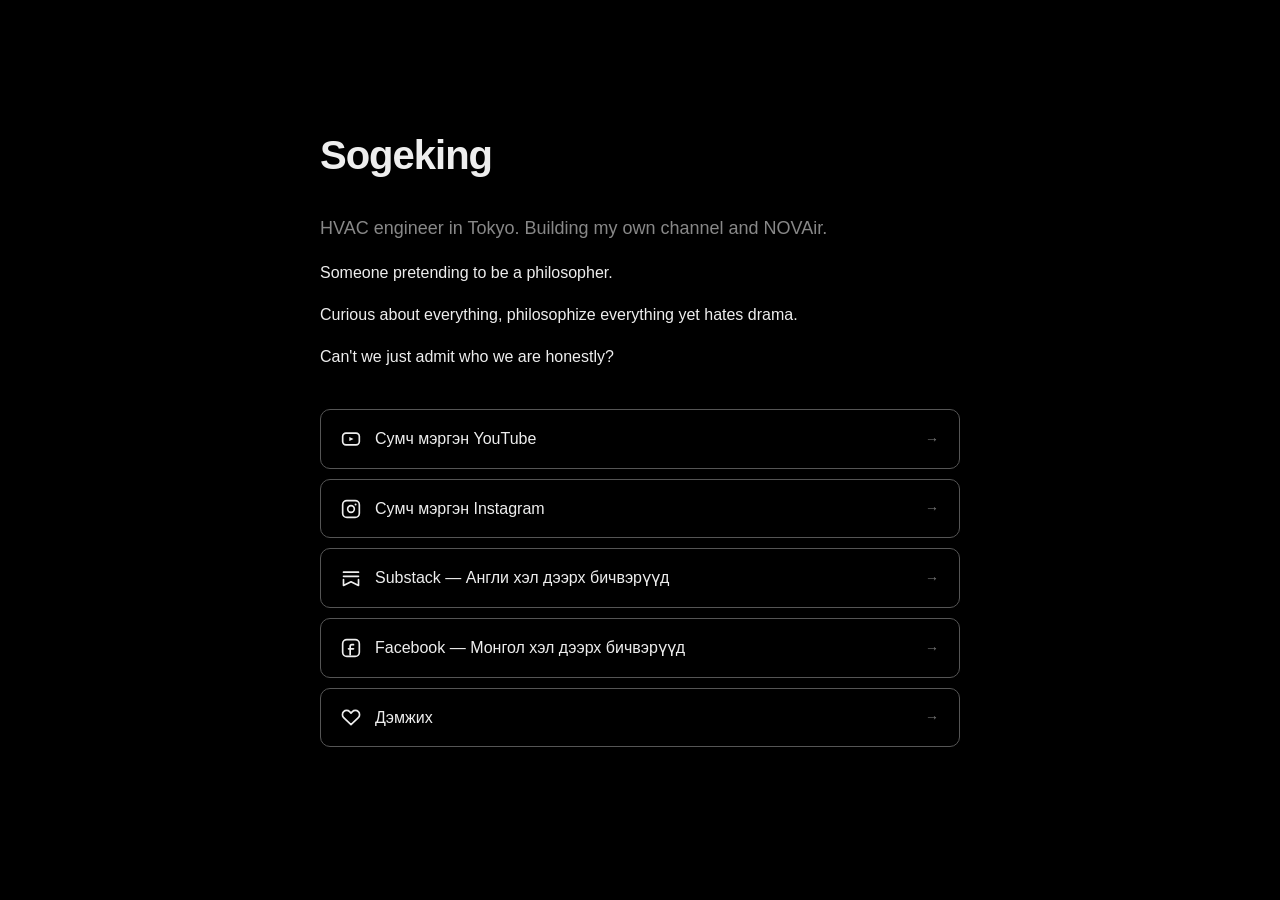
<file: index.html>
<!DOCTYPE html>
<html lang="en">
<head>
  <meta charset="UTF-8">
  <meta name="viewport" content="width=device-width, initial-scale=1.0">
  <title>Sogeking — HVAC Engineer</title>
 <link rel="stylesheet" href="style.css">
</head>
<body>
  <h1>Sogeking</h1>
  <p class="tagline">HVAC engineer in Tokyo. Building my own channel and NOVAir.</p>
  <p>Someone pretending to be a philosopher.</p>
<p>Curious about everything, philosophize everything yet hates drama.</p>
<p>Can't we just admit who we are honestly?</p>
  </p>
  <div class="links">

  <a href="https://www.youtube.com/@sumchmergen" target="_blank" rel="noopener">
    <span class="link-left">
      <svg class="icon" viewBox="0 0 24 24" fill="none" stroke="currentColor" stroke-width="2" stroke-linecap="round" stroke-linejoin="round" aria-hidden="true">
  <rect x="2" y="5" width="20" height="14" rx="4"/>
  <path d="M10 9.5l5 2.5-5 2.5z" fill="currentColor" stroke="none"/>
</svg>
      Сумч мэргэн YouTube
    </span>
  </a>

  <a href="https://www.instagram.com/sumchmergen" target="_blank" rel="noopener">
    <span class="link-left">
      <svg class="icon" viewBox="0 0 24 24" fill="none" stroke="currentColor" stroke-width="2" aria-hidden="true">
        <rect x="2" y="2" width="20" height="20" rx="5"/>
        <circle cx="12" cy="12" r="4"/>
        <circle cx="17.5" cy="6.5" r="1.2" fill="currentColor" stroke="none"/>
      </svg>
      Сумч мэргэн Instagram
    </span>
  </a>

  <a href="https://substack.com/@sumchmergen" target="_blank" rel="noopener">
    <span class="link-left">
      <svg class="icon" viewBox="0 0 24 24" fill="none" stroke="currentColor" stroke-width="2" stroke-linecap="round" stroke-linejoin="round" aria-hidden="true">
        <line x1="3" y1="5" x2="21" y2="5"/>
        <line x1="3" y1="10" x2="21" y2="10"/>
        <path d="M3 14v7l9-4.5 9 4.5v-7"/>
      </svg>
      Substack — Англи хэл дээрх бичвэрүүд
    </span>
  </a>

  <a href="https://www.facebook.com/share/1BposYRwZL/?mibextid=wwXIfr" target="_blank" rel="noopener">
    <span class="link-left">
      <svg class="icon" viewBox="0 0 24 24" fill="none" stroke="currentColor" stroke-width="2" stroke-linecap="round" stroke-linejoin="round" aria-hidden="true">
  <rect x="2" y="2" width="20" height="20" rx="5"/>
  <path d="M15 8h-2a2 2 0 0 0-2 2v10M9 13h6"/>
</svg>
      Facebook — Монгол хэл дээрх бичвэрүүд
    </span>
  </a>

  <a href="donate.html">
    <span class="link-left">
      <svg class="icon" viewBox="0 0 24 24" fill="none" stroke="currentColor" stroke-width="2" stroke-linecap="round" stroke-linejoin="round" aria-hidden="true">
        <path d="M20.8 5.6a5 5 0 0 0-7.1 0L12 7.3l-1.7-1.7a5 5 0 1 0-7.1 7.1L12 21.2l8.8-8.5a5 5 0 0 0 0-7.1z"/>
      </svg>
      Дэмжих
    </span>
  </a>

</div>
</body>
</html>
</file>
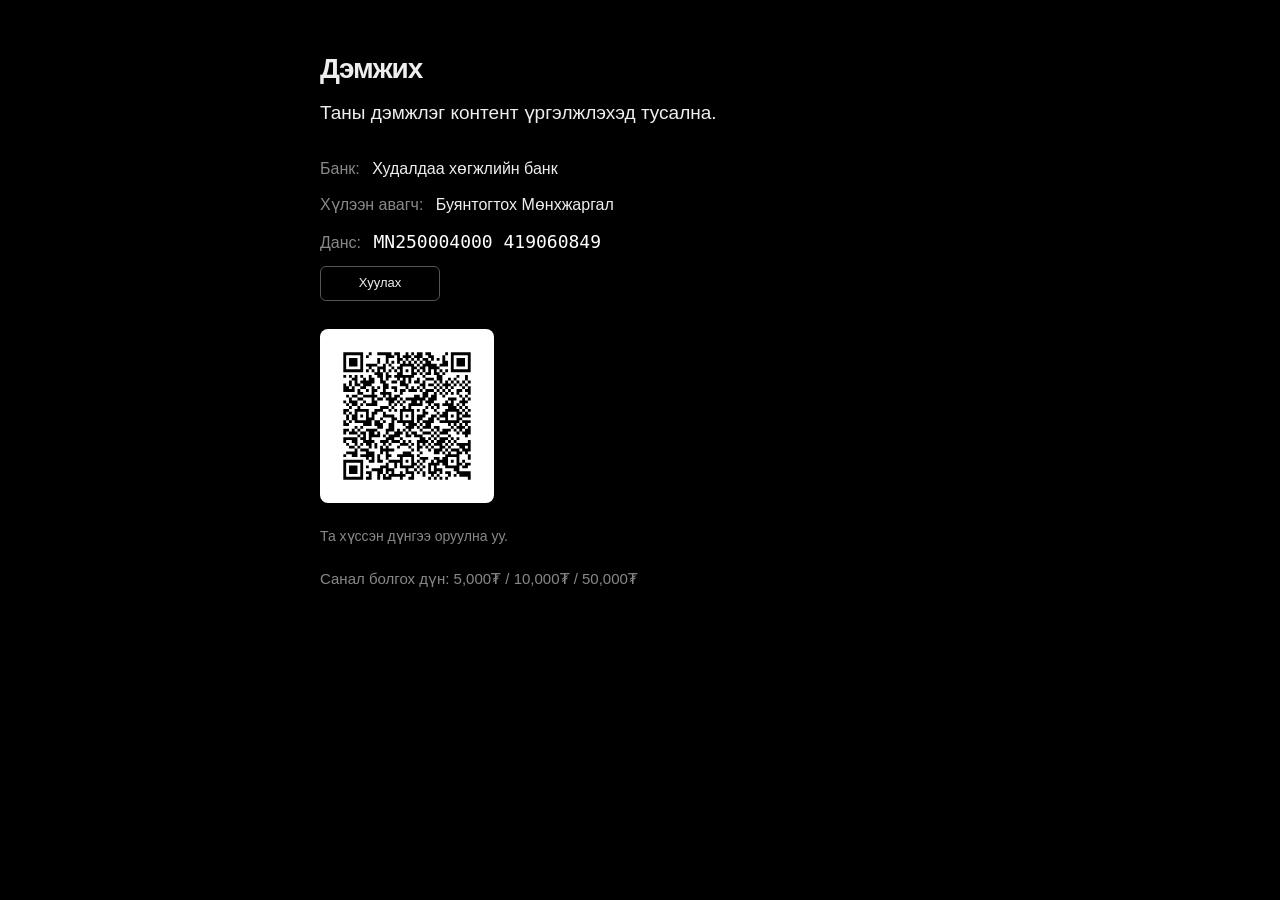
<file: donate.html>
<!DOCTYPE html>
<html lang="mn">
<head>
  <meta charset="UTF-8">
  <meta name="viewport" content="width=device-width, initial-scale=1.0">
  <meta name="format-detection" content="telephone=no">
  <title>Дэмжих — Сумч мэргэн</title>
  <link rel="stylesheet" href="style.css">
</head>
<body class="page-donate">

  <nav>

  <h1>Дэмжих</h1>
  <p class="tagline">Таны дэмжлэг контент үргэлжлэхэд тусална.</p>

  <div class="account">
    <p class="row"><span class="label">Банк:</span> Худалдаа хөгжлийн банк</p>
    <p class="row"><span class="label">Хүлээн авагч:</span> Буянтогтох Мөнхжаргал</p>
    <div class="row acct-row">
  <div>
    <span class="label">Данс:</span>
    <span class="acct-num" id="acctNum" data-raw="MN250004000419060849">MN250004000 419060849</span>
  </div>
  <button type="button" class="copy-btn" id="copyBtn">Хуулах</button>
</div>

  <div class="qr-block">
    <img src="donate-qr.svg" alt="Худалдаа хөгжлийн банкны QR код" class="qr">
    <p class="qr-note">Та хүссэн дүнгээ оруулна уу.</p>
  </div>

  <p class="amounts">Санал болгох дүн: 5,000₮ / 10,000₮ / 50,000₮</p>

  <script src="donate.js"></script>
</body>
</html>
</file>
<file: style.css>
body {
  font-family: -apple-system, "Segoe UI", sans-serif;
  background: #000000;
  color: #eee;
  max-width: 640px;
  margin: 0 auto;
  padding: 96px 24px;
  line-height: 1.6;
}

h1 {
  font-size: 40px;
  letter-spacing: -1px;
}

.tagline {
  color: #888;
  font-size: 18px;
  margin-top: 0;
}

.links {
  display: flex;
  flex-direction: column;
  gap: 10px;
  margin-top: 40px;
}

.links a {
  display: flex;
  justify-content: space-between;
  align-items: center;
  color: #eee;
  background: transparent;
  border: 1px solid #555;
  padding: 16px 20px;
  border-radius: 10px;
  text-decoration: none;
  font-weight: 500;
  font-size: 16px;
  transition: border-color 0.18s ease, background 0.18s ease, transform 0.18s ease;
}

.links a:hover {
  border-color: #4da3ff;
  background: rgba(255, 255, 255, 0.04);
  transform: translateY(-2px);
}

.links a::after {
  content: "→";
  color: #777;
  font-size: 14px;
}

nav {
  margin-bottom: 48px;
}

nav a {
  color: #888;
  text-decoration: none;
}

nav a:hover {
  color: #4da3ff;
}

.account {
  margin-top: 0;
}

.row {
  margin: 0 0 10px 0;
  color: #eee;
}

.label {
  color: #888;
  margin-right: 8px;
}

.acct-row {
  display: flex;
  flex-direction: column;
  align-items: flex-start;
  gap: 10px;
}

.acct-num {
  font-family: "Consolas", "SF Mono", "Menlo", monospace;
  font-size: 18px;
  color: #fff;
}

.acct-num a {
  color: inherit !important;
  text-decoration: none !important;
  pointer-events: none;
}

.copy-btn {
  min-width: 120px;
  text-align: center;
  font: inherit;
  font-size: 13px;
  color: #eee;
  background: transparent;
  border: 1px solid #555;
  border-radius: 6px;
  padding: 6px 12px;
  cursor: pointer;
  transition: border-color 0.18s ease, background 0.18s ease;
}

.copy-btn:hover {
  border-color: #4da3ff;
  background: rgba(255, 255, 255, 0.04);
}

.qr-block {
  margin-top: 48px;
}

.qr {
  width: 200px;
  max-width: 100%;
  background: #fff;
  padding: 12px;
  border-radius: 8px;
}

.qr-note {
  color: #888;
  font-size: 14px;
}

.amounts {
  color: #888;
  font-size: 15px;
  margin-top: 40px;
}

.page-donate {
  padding-top: 24px;
  padding-bottom: 24px;
}

.page-donate nav {
  margin-bottom: 24px;
}

.page-donate h1 {
  font-size: 28px;
  margin-bottom: 6px;
}

.page-donate .tagline {
  color: #eee;
  font-size: 19px;
  margin-bottom: 28px;
}

.page-donate .qr-block {
  margin-top: 28px;
}

.page-donate .qr {
  width: 150px;
}

.page-donate .amounts {
  margin-top: 20px;
}
.link-left {
  display: flex;
  align-items: center;
  gap: 14px;
}

.icon {
  width: 20px;
  height: 20px;
  flex-shrink: 0;
  color: #eee;
}
</file>
